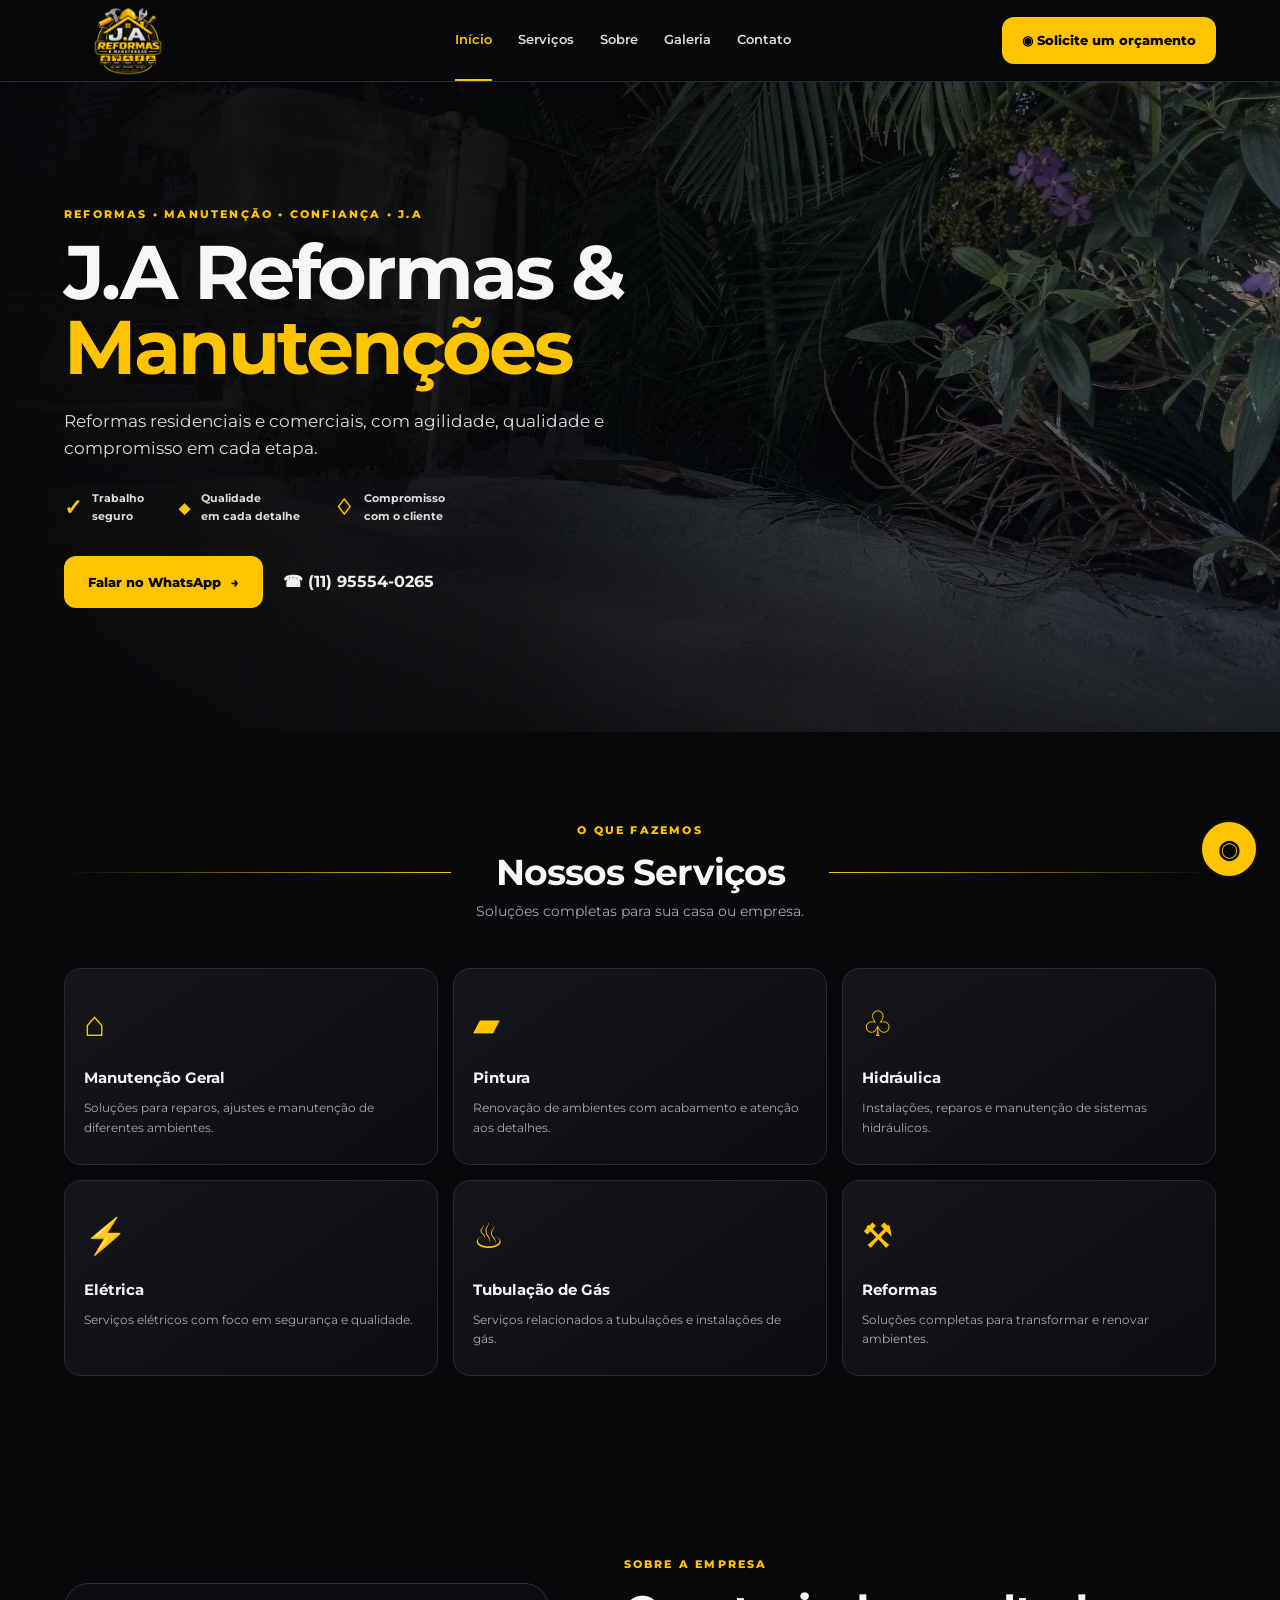
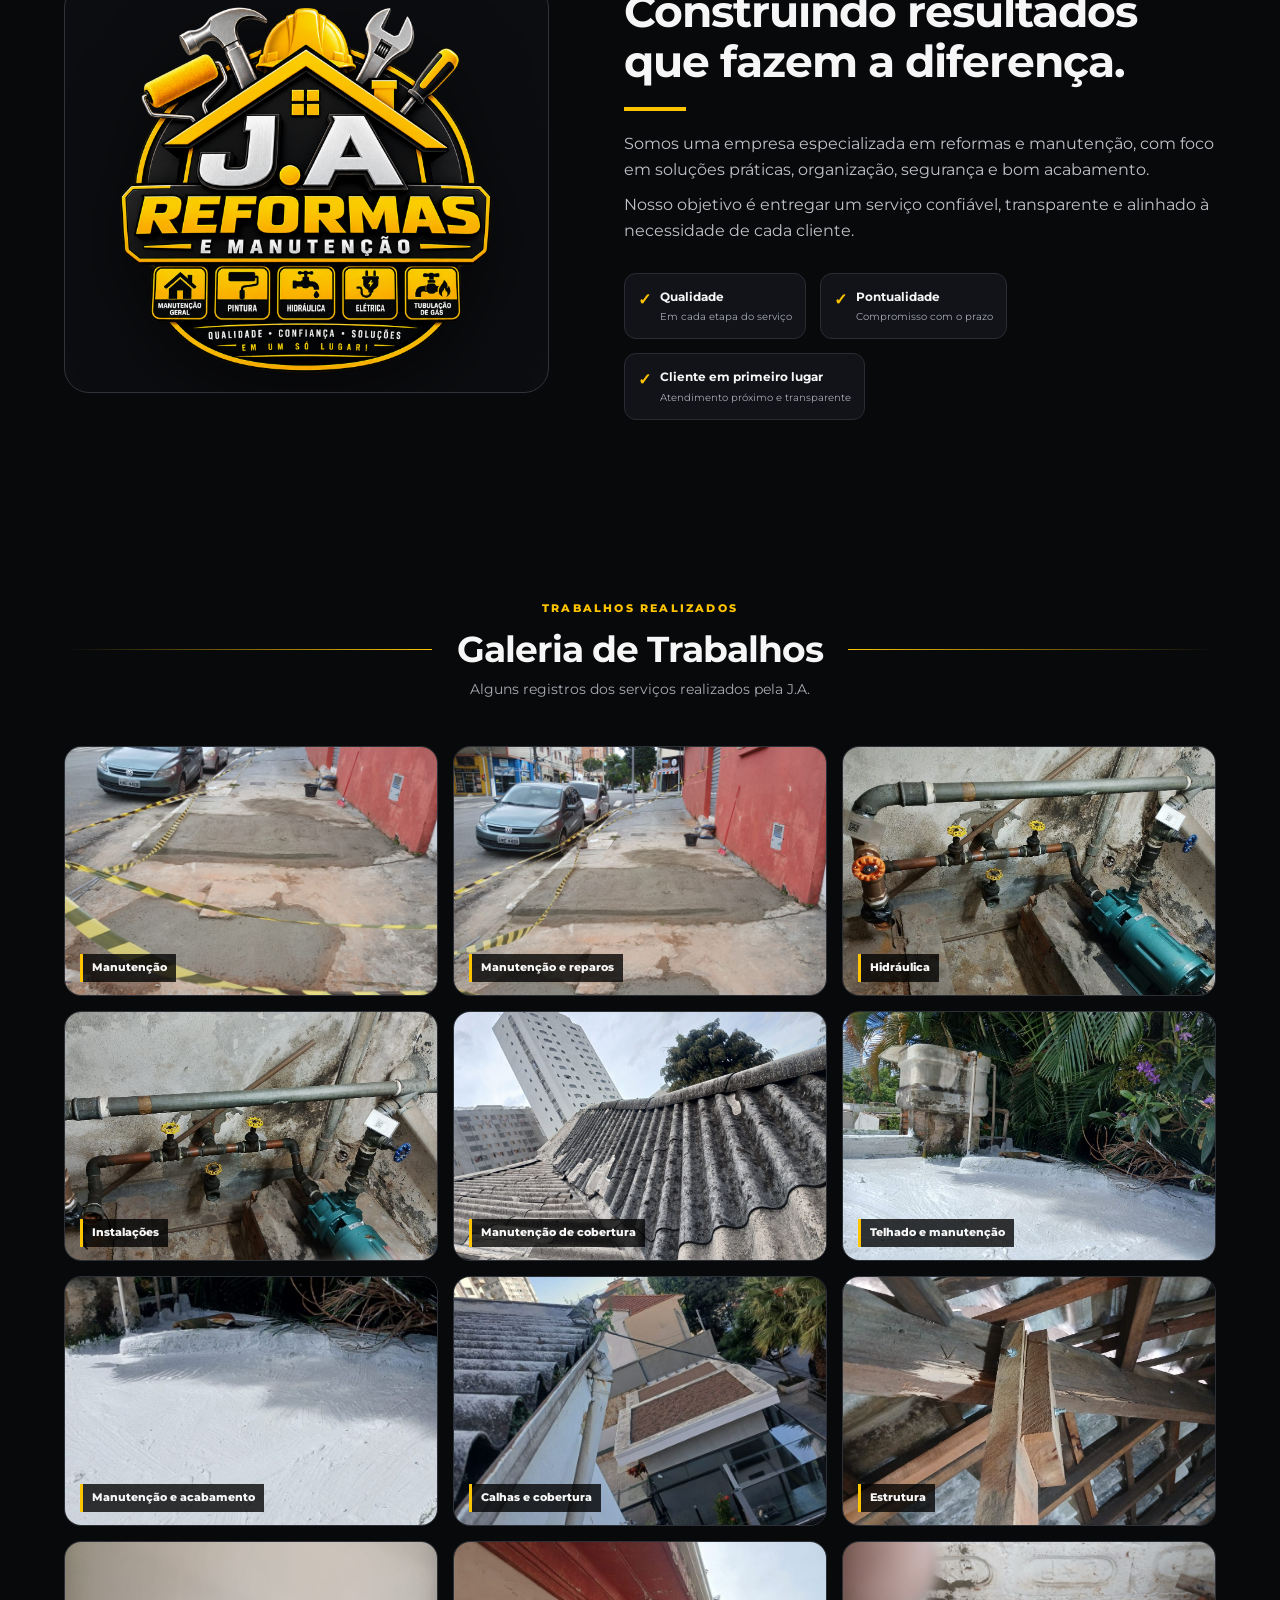
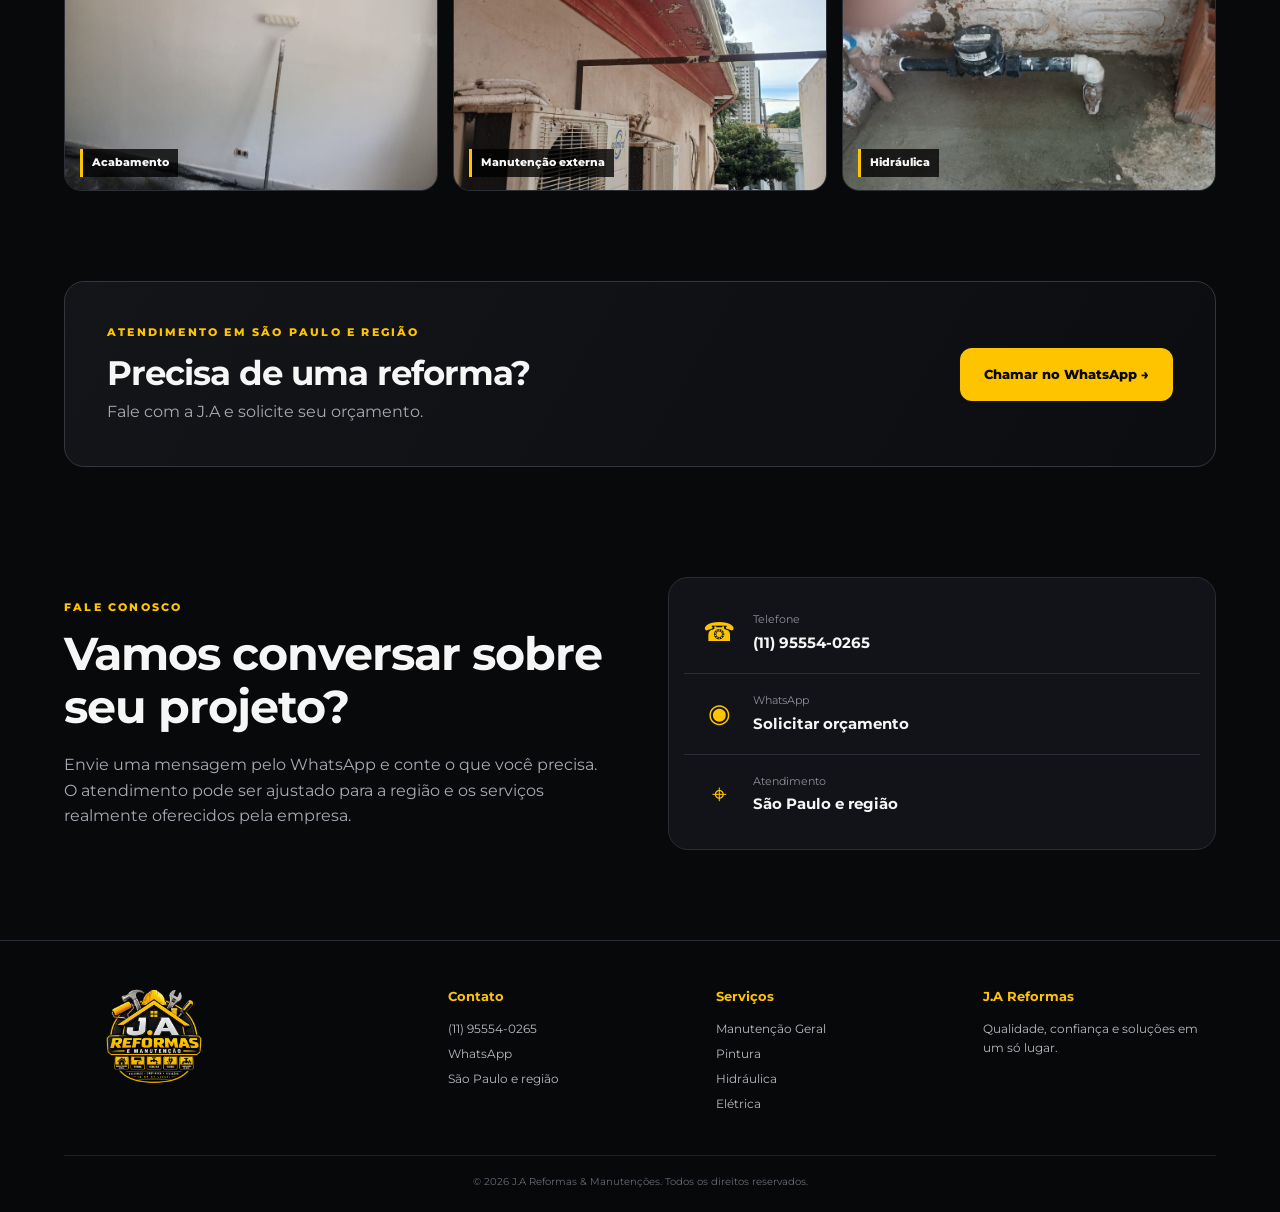
<file: index.html>
<!DOCTYPE html>
<html lang="pt-BR">
<head>
  <meta charset="UTF-8">
  <meta name="viewport" content="width=device-width, initial-scale=1.0">
  <meta name="description" content="J.A Reformas & Manutenções — reformas e manutenção residencial e comercial em São Paulo e região. Manutenção geral, pintura, hidráulica, elétrica e tubulação de gás.">
  <meta name="keywords" content="reformas São Paulo, manutenção São Paulo, pintura, hidráulica, elétrica, tubulação de gás, manutenção geral">
  <meta name="theme-color" content="#08090b">
  <meta property="og:title" content="J.A Reformas & Manutenções">
  <meta property="og:description" content="Qualidade, confiança e soluções em um só lugar.">
  <meta property="og:type" content="website">
  <title>J.A Reformas & Manutenções | São Paulo</title>
  <link rel="icon" type="image/png" href="assets/logo-ja.png">
  <link rel="stylesheet" href="style.css">
  <script type="application/ld+json">
  {
    "@context":"https://schema.org",
    "@type":"HomeAndConstructionBusiness",
    "name":"J.A Reformas & Manutenções",
    "telephone":"+5511955540265",
    "areaServed":{"@type":"State","name":"São Paulo"},
    "description":"Reformas e manutenção residencial e comercial em São Paulo e região.",
    "url":"",
    "serviceType":["Manutenção Geral","Pintura","Hidráulica","Elétrica","Tubulação de Gás"]
  }
  </script>
</head>
<body>
<header class="header" id="topo">
  <a class="brand" href="#inicio" aria-label="J.A Reformas & Manutenções">
    <img src="assets/logo-ja.png" alt="J.A Reformas & Manutenções" class="brand-logo">
  </a>
  <button class="menu-toggle" id="menuToggle" aria-label="Abrir menu">☰</button>
  <nav class="nav" id="nav">
    <a class="active" href="#inicio">Início</a>
    <a href="#servicos">Serviços</a>
    <a href="#sobre">Sobre</a>
    <a href="#galeria">Galeria</a>
    <a href="#contato">Contato</a>
  </nav>
  <a class="btn btn-yellow header-btn" href="https://wa.me/5511955540265?text=Olá!%20Encontrei%20a%20J.A%20Reformas%20%26%20Manutenções%20pelo%20site%20e%20gostaria%20de%20solicitar%20um%20orçamento." target="_blank" rel="noopener">◉ Solicite um orçamento</a>
</header>

<main>
<section class="hero" id="inicio">
  <div class="hero-bg" style="background-image:url('assets/photos/foto-06.jpg')"></div>
  <div class="hero-overlay"></div>
  <div class="hero-content">
    <div class="eyebrow">REFORMAS • MANUTENÇÃO • CONFIANÇA • J.A</div>
    <h1>J.A Reformas &amp;<br><span>Manutenções</span></h1>
    <p class="hero-subtitle">Reformas residenciais e comerciais, com agilidade, qualidade e compromisso em cada etapa.</p>
    <div class="trust-row">
      <div class="trust"><b>✓</b><span>Trabalho<br>seguro</span></div>
      <div class="trust"><b>◆</b><span>Qualidade<br>em cada detalhe</span></div>
      <div class="trust"><b>♢</b><span>Compromisso<br>com o cliente</span></div>
    </div>
    <div class="hero-actions">
      <a class="btn btn-yellow btn-large" href="https://wa.me/5511955540265?text=Olá!%20Encontrei%20a%20J.A%20Reformas%20%26%20Manutenções%20pelo%20site%20e%20gostaria%20de%20solicitar%20um%20orçamento." target="_blank" rel="noopener">Falar no WhatsApp <span>→</span></a>
      <a class="phone" href="tel:+5511955540265">☎ (11) 95554-0265</a>
    </div>
  </div>
</section>

<section class="section" id="servicos">
  <div class="section-heading"><span class="line"></span><div><div class="eyebrow">O QUE FAZEMOS</div><h2>Nossos Serviços</h2><p>Soluções completas para sua casa ou empresa.</p></div><span class="line"></span></div>
  <div class="services-grid">
    <article class="service-card"><div class="service-icon">⌂</div><h3>Manutenção Geral</h3><p>Soluções para reparos, ajustes e manutenção de diferentes ambientes.</p></article>
    <article class="service-card"><div class="service-icon">▰</div><h3>Pintura</h3><p>Renovação de ambientes com acabamento e atenção aos detalhes.</p></article>
    <article class="service-card"><div class="service-icon">♧</div><h3>Hidráulica</h3><p>Instalações, reparos e manutenção de sistemas hidráulicos.</p></article>
    <article class="service-card"><div class="service-icon">⚡</div><h3>Elétrica</h3><p>Serviços elétricos com foco em segurança e qualidade.</p></article>
    <article class="service-card"><div class="service-icon">♨</div><h3>Tubulação de Gás</h3><p>Serviços relacionados a tubulações e instalações de gás.</p></article>
    <article class="service-card"><div class="service-icon">⚒</div><h3>Reformas</h3><p>Soluções completas para transformar e renovar ambientes.</p></article>
  </div>
</section>

<section class="section about" id="sobre">
  <div class="about-visual"><div class="visual-card"><img src="assets/logo-ja.png" alt="Logo J.A Reformas & Manutenções"></div></div>
  <div class="about-copy">
    <div class="eyebrow">SOBRE A EMPRESA</div>
    <h2>Construindo resultados que fazem a diferença.</h2><div class="yellow-line"></div>
    <p>Somos uma empresa especializada em reformas e manutenção, com foco em soluções práticas, organização, segurança e bom acabamento.</p>
    <p>Nosso objetivo é entregar um serviço confiável, transparente e alinhado à necessidade de cada cliente.</p>
    <div class="about-points">
      <div><b>✓</b><span><strong>Qualidade</strong><small>Em cada etapa do serviço</small></span></div>
      <div><b>✓</b><span><strong>Pontualidade</strong><small>Compromisso com o prazo</small></span></div>
      <div><b>✓</b><span><strong>Cliente em primeiro lugar</strong><small>Atendimento próximo e transparente</small></span></div>
    </div>
  </div>
</section>

<section class="section" id="galeria">
  <div class="section-heading"><span class="line"></span><div><div class="eyebrow">TRABALHOS REALIZADOS</div><h2>Galeria de Trabalhos</h2><p>Alguns registros dos serviços realizados pela J.A.</p></div><span class="line"></span></div>
  <div class="gallery-grid">
    <figure class="gallery-item"><img src="assets/photos/foto-01.jpg" alt="Serviço realizado pela J.A"><figcaption>Manutenção</figcaption></figure>
    <figure class="gallery-item"><img src="assets/photos/foto-02.jpg" alt="Serviço hidráulico realizado pela J.A"><figcaption>Manutenção e reparos</figcaption></figure>
    <figure class="gallery-item"><img src="assets/photos/foto-03.jpg" alt="Tubulação e manutenção realizada pela J.A"><figcaption>Hidráulica</figcaption></figure>
    <figure class="gallery-item"><img src="assets/photos/foto-04.jpg" alt="Serviço de tubulação realizado pela J.A"><figcaption>Instalações</figcaption></figure>
    <figure class="gallery-item"><img src="assets/photos/foto-05.jpg" alt="Manutenção de cobertura realizada pela J.A"><figcaption>Manutenção de cobertura</figcaption></figure>
    <figure class="gallery-item"><img src="assets/photos/foto-06.jpg" alt="Trabalho em telhado realizado pela J.A"><figcaption>Telhado e manutenção</figcaption></figure>
    <figure class="gallery-item"><img src="assets/photos/foto-07.jpg" alt="Serviço de impermeabilização realizado pela J.A"><figcaption>Manutenção e acabamento</figcaption></figure>
    <figure class="gallery-item"><img src="assets/photos/foto-08.jpg" alt="Manutenção de calha realizada pela J.A"><figcaption>Calhas e cobertura</figcaption></figure>
    <figure class="gallery-item"><img src="assets/photos/foto-09.jpg" alt="Estrutura de cobertura trabalhada pela J.A"><figcaption>Estrutura</figcaption></figure>
    <figure class="gallery-item"><img src="assets/photos/foto-10.jpg" alt="Acabamento realizado pela J.A"><figcaption>Acabamento</figcaption></figure>
    <figure class="gallery-item"><img src="assets/photos/foto-11.jpg" alt="Manutenção externa realizada pela J.A"><figcaption>Manutenção externa</figcaption></figure>
    <figure class="gallery-item"><img src="assets/photos/foto-12.jpg" alt="Serviço hidráulico realizado pela J.A"><figcaption>Hidráulica</figcaption></figure>
  </div>
</section>

<section class="section cta-section">
  <div><div class="eyebrow">ATENDIMENTO EM SÃO PAULO E REGIÃO</div><h2>Precisa de uma reforma?</h2><p>Fale com a J.A e solicite seu orçamento.</p></div>
  <a class="btn btn-yellow btn-large" href="https://wa.me/5511955540265?text=Olá!%20Encontrei%20a%20J.A%20Reformas%20%26%20Manutenções%20pelo%20site%20e%20gostaria%20de%20solicitar%20um%20orçamento." target="_blank" rel="noopener">Chamar no WhatsApp →</a>
</section>

<section class="section contact" id="contato">
  <div class="contact-copy"><div class="eyebrow">FALE CONOSCO</div><h2>Vamos conversar sobre seu projeto?</h2><p>Envie uma mensagem pelo WhatsApp e conte o que você precisa. O atendimento pode ser ajustado para a região e os serviços realmente oferecidos pela empresa.</p></div>
  <div class="contact-box">
    <a href="tel:+5511955540265"><span>☎</span><div><small>Telefone</small><strong>(11) 95554-0265</strong></div></a>
    <a href="https://wa.me/5511955540265" target="_blank" rel="noopener"><span>◉</span><div><small>WhatsApp</small><strong>Solicitar orçamento</strong></div></a>
    <div><span>⌖</span><div><small>Atendimento</small><strong>São Paulo e região</strong></div></div>
  </div>
</section>
</main>

<a class="floating-whatsapp" href="https://wa.me/5511955540265?text=Olá!%20Encontrei%20a%20J.A%20Reformas%20%26%20Manutenções%20pelo%20site%20e%20gostaria%20de%20solicitar%20um%20orçamento." target="_blank" rel="noopener" aria-label="Falar com a J.A pelo WhatsApp">◉</a>

<footer id="rodape">
  <div class="footer-brand"><img src="assets/logo-ja.png" alt="J.A Reformas & Manutenções" class="footer-logo"></div>
  <div class="footer-col"><h4>Contato</h4><a href="tel:+5511955540265">(11) 95554-0265</a><a href="https://wa.me/5511955540265" target="_blank" rel="noopener">WhatsApp</a><span>São Paulo e região</span></div>
  <div class="footer-col"><h4>Serviços</h4><a href="#servicos">Manutenção Geral</a><a href="#servicos">Pintura</a><a href="#servicos">Hidráulica</a><a href="#servicos">Elétrica</a></div>
  <div class="footer-col"><h4>J.A Reformas</h4><span>Qualidade, confiança e soluções em um só lugar.</span></div>
  <div class="copyright">© <span id="year"></span> J.A Reformas & Manutenções. Todos os direitos reservados.</div>
</footer>
<script src="script.js"></script>
</body>
</html>
</file>
<file: style.css>
@import url('https://fonts.googleapis.com/css2?family=Montserrat:wght@400;500;600;700;800&display=swap');
:root{--bg:#08090b;--surface:#111318;--text:#f6f6f6;--muted:#a7aab2;--yellow:#ffc400;--line:#282b32;--max:1180px}*{box-sizing:border-box;margin:0;padding:0}html{scroll-behavior:smooth}body{font-family:Montserrat,Arial,sans-serif;background:var(--bg);color:var(--text);line-height:1.6}a{color:inherit;text-decoration:none}.header{height:82px;position:sticky;top:0;z-index:50;background:rgba(8,9,11,.95);backdrop-filter:blur(16px);border-bottom:1px solid var(--line);display:flex;align-items:center;padding:0 5%;gap:28px}.brand{display:flex;align-items:center;min-width:180px}.brand-logo{width:128px;height:70px;object-fit:contain}.nav{display:flex;gap:26px;align-items:center;justify-content:center;flex:1}.nav a{font-size:13px;font-weight:600;color:#ddd;padding:29px 0;border-bottom:2px solid transparent}.nav a:hover,.nav a.active{color:var(--yellow);border-bottom-color:var(--yellow)}.btn{display:inline-flex;align-items:center;justify-content:center;gap:10px;border-radius:12px;padding:13px 20px;font-weight:800;font-size:13px;transition:.2s}.btn:hover{transform:translateY(-2px);filter:brightness(1.08)}.btn-yellow{background:var(--yellow);color:#08090b}.header-btn{white-space:nowrap}.menu-toggle{display:none;background:none;border:0;color:#fff;font-size:28px}.hero{min-height:650px;position:relative;display:flex;align-items:center;overflow:hidden}.hero-bg{position:absolute;inset:0;background-size:cover;background-position:center;filter:saturate(.75)}.hero-overlay{position:absolute;inset:0;background:linear-gradient(90deg,rgba(5,6,8,.98) 0%,rgba(5,6,8,.88) 40%,rgba(5,6,8,.38) 100%),linear-gradient(0deg,rgba(5,6,8,.7),transparent 50%)}.hero-content{width:min(var(--max),90%);margin:auto;position:relative;z-index:2;padding:85px 0}.eyebrow{font-size:11px;letter-spacing:2.2px;color:var(--yellow);font-weight:800;margin-bottom:12px}.hero h1{font-size:clamp(46px,6vw,76px);line-height:.98;letter-spacing:-3px;max-width:720px}.hero h1 span{color:var(--yellow)}.hero-subtitle{font-size:17px;color:#ddd;max-width:610px;margin:24px 0}.trust-row{display:flex;gap:34px;margin:28px 0}.trust{display:flex;align-items:center;gap:10px;color:#ddd;font-size:11px;font-weight:700}.trust b{color:var(--yellow);font-size:22px}.hero-actions{display:flex;align-items:center;gap:20px;margin-top:30px}.btn-large{padding:16px 24px}.phone{font-weight:700;color:#eee}.section{width:min(var(--max),90%);margin:auto;padding:90px 0}.section-heading{display:grid;grid-template-columns:1fr auto 1fr;align-items:center;gap:25px;text-align:center;margin-bottom:46px}.section-heading .line{height:1px;background:linear-gradient(90deg,transparent,var(--yellow))}.section-heading .line:last-child{background:linear-gradient(90deg,var(--yellow),transparent)}h2{font-size:36px;line-height:1.15;letter-spacing:-1px}.section-heading p{color:var(--muted);font-size:14px;margin-top:7px}.services-grid{display:grid;grid-template-columns:repeat(3,1fr);gap:15px}.service-card{background:linear-gradient(145deg,#14161b,#0d0e11);border:1px solid #292c33;border-radius:17px;padding:27px 19px;min-height:185px;transition:.25s}.service-card:hover{border-color:var(--yellow);transform:translateY(-5px)}.service-icon{color:var(--yellow);font-size:35px;margin-bottom:14px}.service-card h3{font-size:15px;margin-bottom:8px}.service-card p{font-size:12px;color:var(--muted)}.about{display:grid;grid-template-columns:.9fr 1.1fr;gap:75px;align-items:center}.visual-card{min-height:410px;border-radius:25px;border:1px solid #30333a;background:radial-gradient(circle at 50% 45%,rgba(255,196,0,.13),transparent 38%),#0c0d10;display:flex;align-items:center;justify-content:center;overflow:hidden}.visual-card img{width:92%;max-height:390px;object-fit:contain;filter:drop-shadow(0 25px 35px rgba(0,0,0,.55))}.about-copy h2{font-size:44px;max-width:650px}.yellow-line{width:62px;height:4px;background:var(--yellow);margin:20px 0}.about-copy p{color:#c0c2c8;margin:10px 0;max-width:650px}.about-points{display:flex;gap:14px;margin-top:30px;flex-wrap:wrap}.about-points>div{display:flex;gap:9px;align-items:flex-start;background:var(--surface);border:1px solid #292c33;border-radius:12px;padding:13px}.about-points b{color:var(--yellow)}.about-points strong,.about-points small{display:block}.about-points strong{font-size:12px}.about-points small{font-size:10px;color:var(--muted);margin-top:3px}.gallery-grid{display:grid;grid-template-columns:repeat(3,1fr);gap:15px}.gallery-item{height:250px;border-radius:17px;border:1px solid #2c2f36;position:relative;overflow:hidden;background:#111}.gallery-item img{width:100%;height:100%;object-fit:cover;display:block;transition:transform .35s}.gallery-item:hover img{transform:scale(1.06)}.gallery-item figcaption{position:absolute;left:15px;bottom:13px;background:rgba(0,0,0,.78);border-left:3px solid var(--yellow);padding:5px 9px;font-size:11px;font-weight:800}.cta-section{max-width:var(--max);border:1px solid #33363d;border-radius:20px;background:linear-gradient(120deg,#141519,#0c0d10);display:flex;align-items:center;justify-content:space-between;gap:30px;padding:42px;margin-bottom:20px}.cta-section h2{font-size:34px}.cta-section p{color:var(--muted);margin-top:6px}.contact{display:grid;grid-template-columns:1fr 1fr;gap:55px;align-items:center}.contact-copy h2{font-size:46px}.contact-copy p{color:var(--muted);max-width:600px;margin-top:18px}.contact-box{background:var(--surface);border:1px solid #2a2d34;border-radius:20px;padding:15px}.contact-box>a,.contact-box>div{display:flex;align-items:center;gap:16px;padding:18px;border-bottom:1px solid #292c32}.contact-box>*:last-child{border-bottom:0}.contact-box>*>span{color:var(--yellow);font-size:26px;width:35px;text-align:center}.contact-box small,.contact-box strong{display:block}.contact-box small{color:#8d9098;font-size:11px}.contact-box strong{font-size:15px;margin-top:2px}.floating-whatsapp{position:fixed;right:22px;bottom:22px;z-index:60;width:58px;height:58px;border-radius:50%;display:flex;align-items:center;justify-content:center;background:var(--yellow);color:#08090b;font-size:25px;font-weight:900;box-shadow:0 12px 30px rgba(0,0,0,.45);border:2px solid #111}.floating-whatsapp:hover{transform:scale(1.06)}footer{border-top:1px solid #292c32;background:#07080a;padding:45px 5% 22px;display:grid;grid-template-columns:1.5fr 1fr 1fr 1fr;gap:35px}.footer-logo{width:180px;height:100px;object-fit:contain}.footer-col h4{font-size:13px;margin-bottom:12px;color:var(--yellow)}.footer-col a,.footer-col span{display:block;color:#b8bac1;font-size:12px;margin:6px 0}.copyright{grid-column:1/-1;border-top:1px solid #1e2025;padding-top:18px;text-align:center;color:#666b74;font-size:10px}@media(max-width:1000px){.header{gap:14px}.nav{gap:14px}.nav a{font-size:11px}.services-grid{grid-template-columns:repeat(2,1fr)}.about{grid-template-columns:1fr;gap:40px}.visual-card{min-height:330px}.contact{grid-template-columns:1fr;gap:35px}}@media(max-width:760px){.header{height:68px}.brand-logo{width:108px;height:60px}.menu-toggle{display:block;margin-left:auto}.header-btn{display:none}.nav{position:absolute;top:68px;left:0;right:0;display:none;flex-direction:column;align-items:stretch;background:#0a0b0d;border-bottom:1px solid var(--line);padding:10px 5%}.nav.open{display:flex}.nav a{padding:12px 0;border-bottom:0}.hero{min-height:690px}.hero-content{padding:70px 0}.hero h1{font-size:48px;letter-spacing:-2px}.trust-row{gap:15px;flex-wrap:wrap}.trust{font-size:9px}.trust b{font-size:18px}.hero-actions{align-items:flex-start;flex-direction:column}.section{padding:65px 0}.section-heading{grid-template-columns:1fr}.section-heading .line{display:none}h2,.about-copy h2,.contact-copy h2{font-size:32px}.services-grid{grid-template-columns:1fr 1fr;gap:10px}.service-card{min-height:165px;padding:20px 14px}.gallery-grid{grid-template-columns:1fr 1fr}.gallery-item{height:180px}.cta-section{flex-direction:column;align-items:flex-start}.cta-section h2{font-size:30px}footer{grid-template-columns:1fr 1fr}.footer-logo{width:150px}.copyright{grid-column:1/-1}}@media(max-width:450px){.services-grid,.gallery-grid{grid-template-columns:1fr}.gallery-item{height:210px}footer{grid-template-columns:1fr}.copyright{grid-column:auto}.hero h1{font-size:42px}}
</file>
